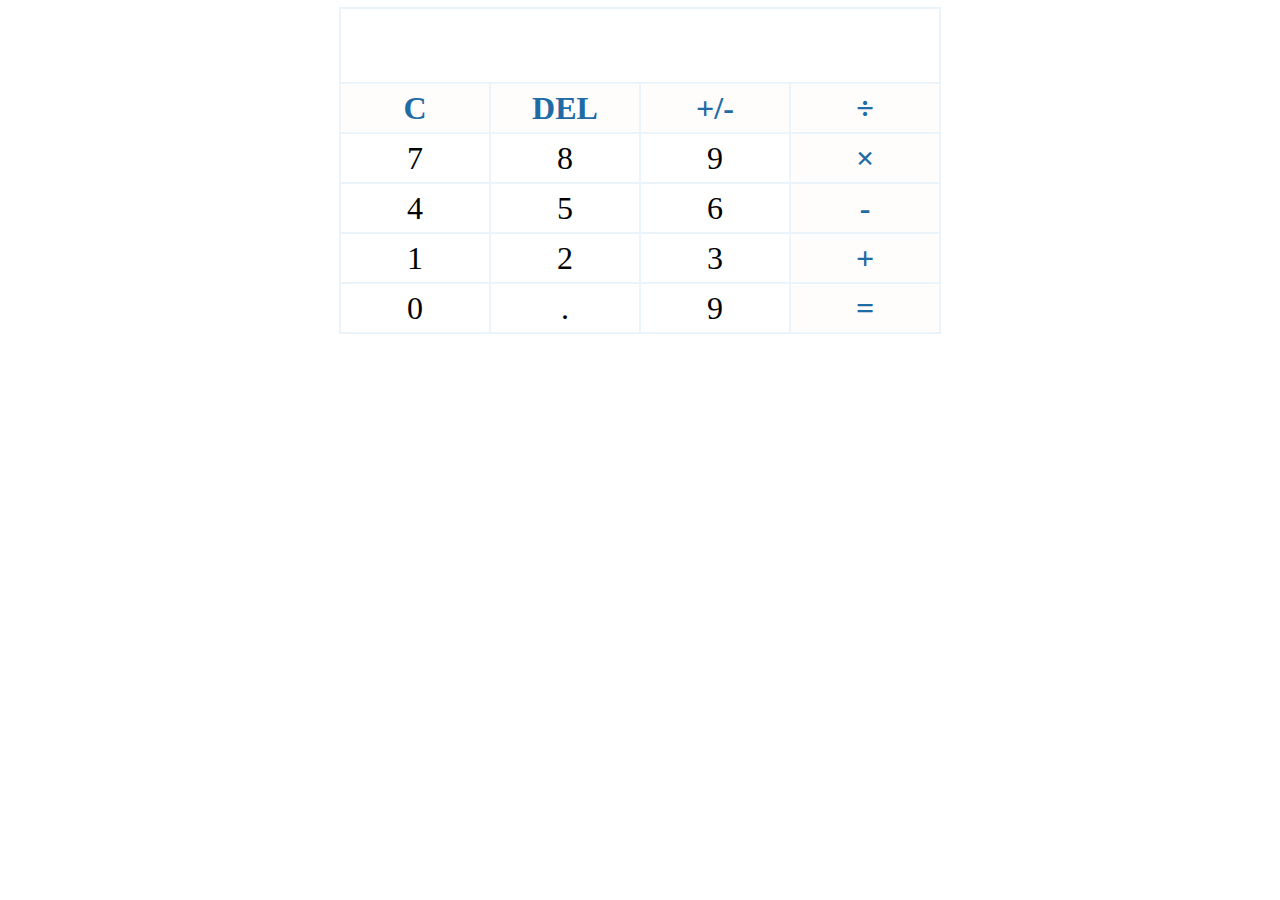
<file: bov-css-project-1-calculator/index.html>
<!DOCTYPE html>
<html lang="en">
<head>
    <meta charset="utf-8">
    <title>Assignment 1 - Calculator</title>
    <link rel="stylesheet" type="text/css" href="style.css"/>
</head>
<body>
    <!-- Begin calculator -->
    <div class="calculator-container">
        <div class="row hidden text-center">
            <div class="error-msg">Invalid input!</div>
        </div>
        <div class="row">
            <input type="text" disabled class="calculator-input calculator-border text-right"/>
        </div>
        <div class="row text-center ">
            <label class="calculator-column non-number-column calculator-border">
                C
                <input type="radio" name="calculator-input">
            </label>
            <label class="calculator-column non-number-column calculator-border">
                DEL
                <input type="radio" name="calculator-input">
            </label>
            <label class="calculator-column non-number-column calculator-border">
                +/-
                <input type="radio" name="calculator-input">
            </label>
            <label class="calculator-column non-number-column calculator-border">
                &divide;
                <input type="radio" name="calculator-input">
            </label>
        </div>
        <div class="row text-center">
            <label class="calculator-column calculator-border">
                7
                    <input type="radio" name="calculator-input">
            </label>
            <label class="calculator-column calculator-border">
                8
                <input type="radio" name="calculator-input">
            </label>
            <label class="calculator-column calculator-border">
                9
                <input type="radio" name="calculator-input">
            </label>
            <label class="calculator-column calculator-border non-number-column">
                ×
                <input type="radio" name="calculator-input">
            </label>
        </div>
        <div class="row text-center">
            <label class="calculator-column calculator-border">
                4
                <input type="radio" name="calculator-input">
            </label>
            <label class="calculator-column calculator-border">
                5
                <input type="radio" name="calculator-input">
            </label>
            <label class="calculator-column calculator-border">
                6
                <input type="radio" name="calculator-input">
            </label>
            <label class="calculator-column calculator-border non-number-column">
                -
                <input type="radio" name="calculator-input">
            </label>
        </div>
        <div class="row text-center">
            <label class="calculator-column calculator-border">
                1
                <input type="radio" name="calculator-input">
            </label>
            <label class="calculator-column calculator-border">
                2
                <input type="radio" name="calculator-input">
            </label>
            <label class="calculator-column calculator-border">
                3
                <input type="radio" name="calculator-input">
            </label>
            <label class="calculator-column calculator-border non-number-column">
                +
                <input type="radio" name="calculator-input">
            </label>
        </div>
        <div class="row text-center">
            <label class="calculator-column calculator-border">
                0
                <input type="radio" name="calculator-input">
            </label>
            <label class="calculator-column calculator-border">
                .
                <input type="radio" name="calculator-input">
            </label>
            <label class="calculator-column calculator-border">
                9
                <input type="radio" name="calculator-input">
            </label>
            <label class="calculator-column calculator-border non-number-column">
                =
                <input type="radio" name="calculator-input">
            </label>
        </div>
    </div>
</body>
<script src="main.js"></script>
</html>
</file>
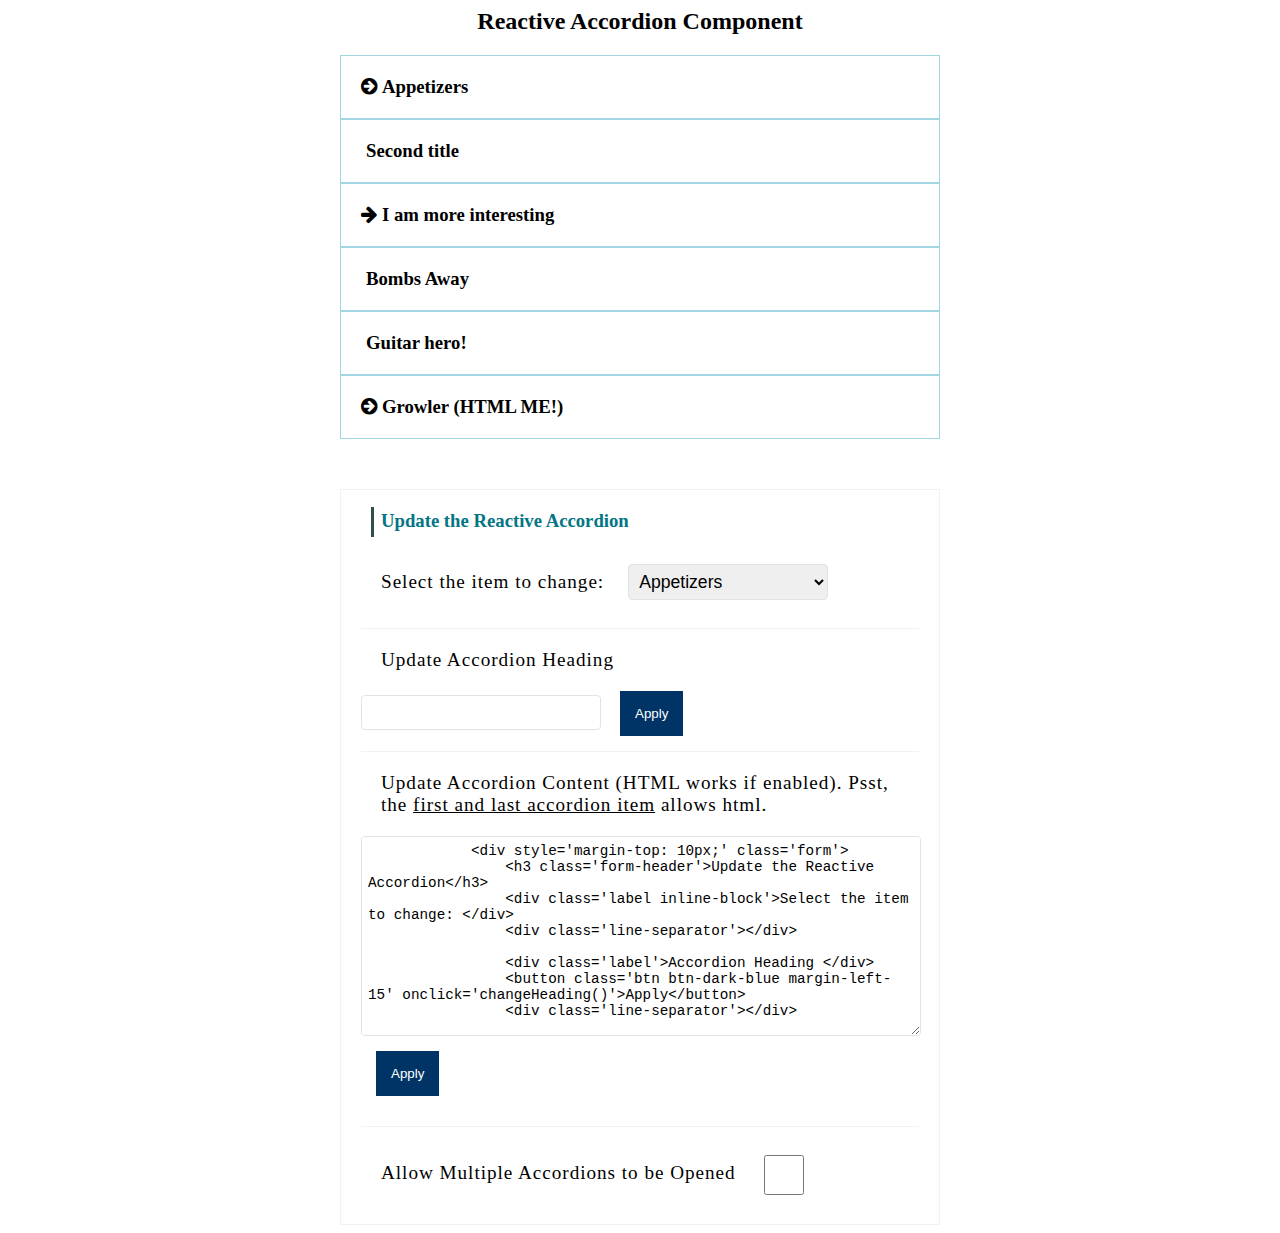
<file: bov-css-project-3-accordion/index.html>
<html>
<link rel="stylesheet" type="text/css" href="https://maxcdn.bootstrapcdn.com/font-awesome/4.7.0/css/font-awesome.min.css">
<link rel="stylesheet" type="text/css" href="accordion.css">
<body>
    <h2 class="header">Reactive Accordion Component</h2>
    <!-- Container for the accordion will be generated using JavaScript -->
    <div id="accordion"></div>

    <!-- Dummy form -->
    <div class="form">
        <h3 class="form-header">Update the Reactive Accordion</h3>
        <div class="label inline-block">Select the item to change: </div>
        <select class="input" id="accordionIndex"></select>
        <div class="line-separator"></div>

        <div class="label">Update Accordion Heading </div>
        <input class="input" type="text" id="firstAccordion">
        <button class="btn btn-dark-blue margin-left-15" onclick="changeHeading()">Apply</button>
        <div class="line-separator"></div>

        <div class="label">Update Accordion Content (HTML works if enabled). Psst, the <u>first and last accordion item</u> allows html.</div>
        <textarea class="input textarea" id="accordionContent">
            &lt;div style='margin-top: 10px;' class='form'&gt;
                &lt;h3 class='form-header'&gt;Update the Reactive Accordion&lt;/h3&gt;
                &lt;div class='label inline-block'&gt;Select the item to change: &lt;/div&gt;
                &lt;div class='line-separator'&gt;&lt;/div&gt;

                &lt;div class='label'&gt;Accordion Heading &lt;/div&gt;
                &lt;button class='btn btn-dark-blue margin-left-15' onclick='changeHeading()'&gt;Apply&lt;/button&gt;
                &lt;div class='line-separator'&gt;&lt;/div&gt;

                &lt;div class='label'&gt;Accordion Content (HTML works if enabled). Psst; the first accordion allows HTML inputs. &lt;/div&gt;
                &lt;textarea class='input textarea'&gt;test
                &lt;/textarea&gt;
                &lt;div class='line-separator'&gt;&lt;/div&gt;

                &lt;div class='label inline-block'&gt;Allow Multiple Accordions to be Opened &lt;/div&gt;
                &lt;div class='line-separator'&gt;&lt;/div&gt;
            &lt;/div&gt;
        </textarea>
        <button class="btn btn-dark-blue margin-15" onclick="changeContent()">Apply</button>
        <div class="line-separator"></div>

        <div class="label inline-block">Allow Multiple Accordions to be Opened </div>
        <input class="checkbox-square" type="checkbox" id="toggleMultiSelect">
    </div>
</body>
<script src="accordion.js"></script>
<script type="text/javascript">

    // Initialize accordion

    var accordion = new ReactiveAccordion([
        {
            title: "Appetizers",
            content: "<div style='color:red; font-weight: bold;'>Check out our tasty apps!</div></br><b>Happy hour menu - half off!!</b></br></br><ul><li>Chicken wings (6) - 5.99$</li></ul>",
            icon: [
                "<i class='fa fa-arrow-circle-down'></i>", // Open
                "<i class='fa fa-arrow-circle-right'></i>"   // Closed
            ],
            useHtml: true
        }, {
            title: "Second title",
            content: "<div style='color:red;'>I am not red</div>. I DON'T allow HTML"
        }, {
            title: "I am more interesting",
            icon: [
                "<i class='fa fa-arrow-down'></i>",      // Open
                "<i class='fa fa-arrow-right'></i>"      // Closed
            ],
            content: "Here is more text: Lorel ipsum doloads ohsadsad oasdo ahdoisah odsap jdpaosjd pojsa dposaj Lorel ipsum doloads ohsadsad oasdo ahdoisah odsap jdpaosjd pojsa dposaj. Lorel ipsum doloads ohsadsad oasdo ahdoisah odsap jdpaosjd pojsa dposaj. Lorel ipsum doloads ohsadsad oasdo ahdoisah odsap jdpaosjd pojsa dposaj. Lorel ipsum doloads ohsadsad oasdo ahdoisah odsap jdpaosjd pojsa dposaj.adhas doas odsadasd a."
        }
    ], {
        el: "#accordion",    // CSS selector
        debug: false,
        multiSelect: false   // Allow multiple accordions to be opened simultaneously.
    });

    // Changing data will also result in updating the DOM.
   // accordion.data[2].title = "teemo";
    console.log(accordion);

    // Can dynamically add items to the accordion like this
    accordion.add({ title: "Bombs Away", content: "Put me in the middle will you????"}, 3);
    accordion.add({ title: "Guitar hero!", content: "Playing the guitar can sometimes be fun right?"});
    accordion.add({ title: "Growler (HTML ME!)", content: "I am a grouchy animal",  icon: [
            "<i class='fa fa-arrow-down'></i>", // Open
            "<i class='fa fa-arrow-circle-right'></i>"   // Closed
        ], useHtml: true});

    // Checkbox event listener
    document.getElementById("toggleMultiSelect").addEventListener("change", toggleMultiSelect);
    // Select box
    var selectEl = document.getElementById("accordionIndex");

    function generateSelectBox() {
        var docFrag = document.createDocumentFragment();
        selectEl.innerHTML = "";
        for (var i = 0; i < accordion.data.length; i++) {
            var option = document.createElement("option");
            option.setAttribute("value", i);
            option.appendChild(document.createTextNode(accordion.data[i].title));
            docFrag.appendChild(option);
        }
        selectEl.appendChild(docFrag);
    }
    generateSelectBox();

    function toggleMultiSelect() {
        accordion.options.multiSelect = !!this.checked;
    }

    /**
    * Change only the data to see the DOM being updated.
    * */
    function changeHeading() {
        var newHeading = document.getElementById("firstAccordion").value;
        accordion.data[selectEl.value].title = newHeading;
        selectEl.querySelector("[value='"+selectEl.value+"']").innerHTML = newHeading;
    }

    /**
    * Change only the data to see the DOM being updated.
    * */
    function changeContent() {
        accordion.data[selectEl.value].content =
            document.getElementById("accordionContent").value;
    }

</script>
</html>
</file>
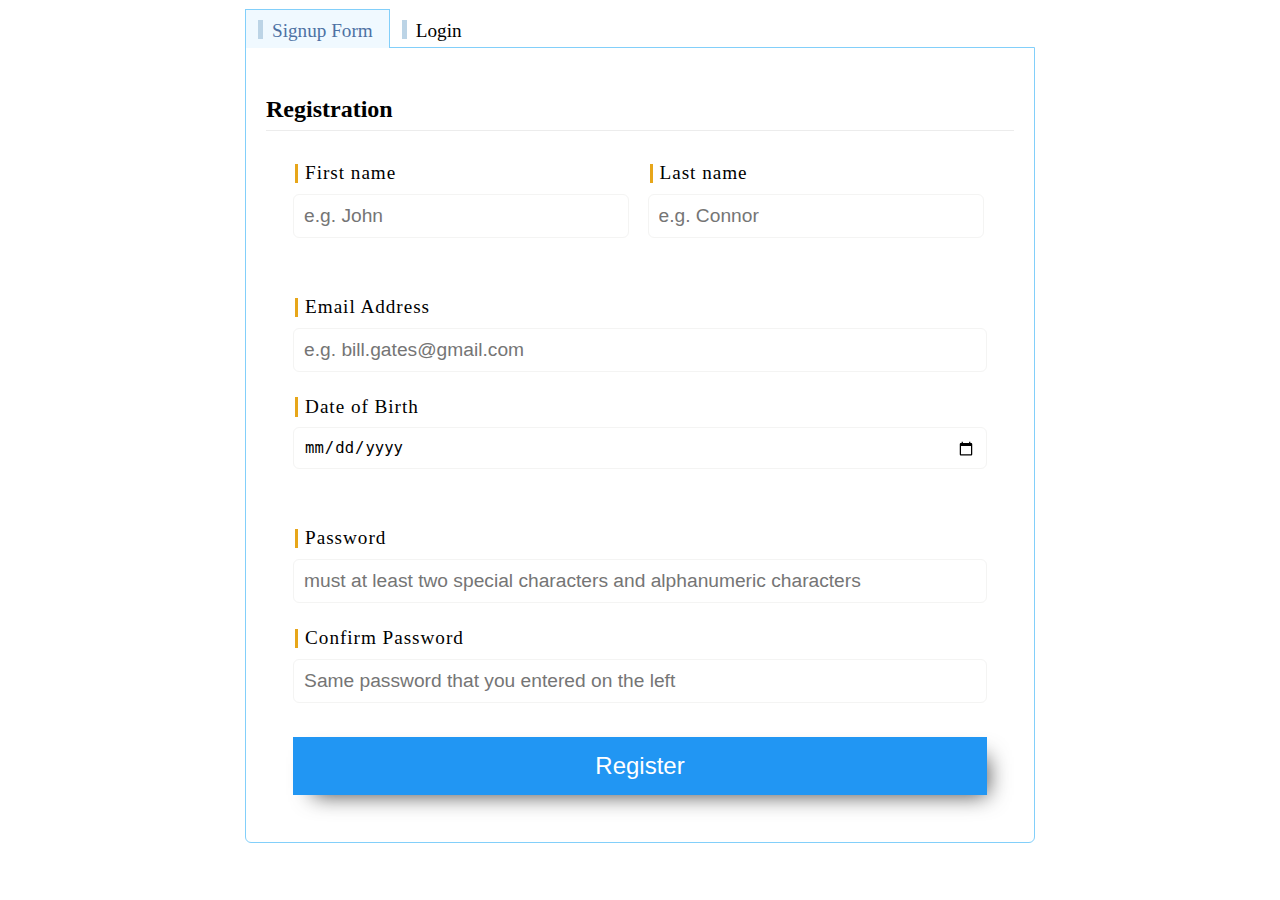
<file: bov-css-project-4-forms/1. sign-up-form/index.html>
<!DOCTYPE html>
<html lang="en">
<head>
    <meta charset="utf-8">
    <meta name="viewport" content="width=device-width, initial-scale=1.0">
    <title>Assignment 4 Part 1 - Sign Up Form</title>
    <link rel="stylesheet" type="text/css" href="style.css"/>
</head>
<body>
    <!-- Begin tabs -->
    <div class="tab-component">
        <!-- Tab 1- Signup Form -->
        <input type="radio" class="tab-component-tab hide-radio" name="tab-component" id="signup-form" checked>
        <label class="tab-component-label" for="signup-form">Signup Form</label>

        <!-- Tab 2 - login form-->
        <input type="radio" class="tab-component-tab hide-radio" name="tab-component" id="login-form">
        <label class="tab-component-label" for="login-form">Login</label>

        <!-- Contents -->
        <div class="tabs-content-container">
            <div class="tab-contents" data-target="signup-form">
                <section class="signup-form">
                    <h2 class="header">Registration</h2>
                    <div class="row">
                        <div class="col-6">
                            <div class="input-form-label header-form header-form-orange">First name</div>
                            <input type="text" class="input full-width" placeholder="e.g. John">
                        </div>
                        <div class="col-6">
                            <div class="input-form-label header-form header-form-orange">Last name</div>
                            <input type="text" class="input full-width" placeholder="e.g. Connor">
                        </div>
                    </div>
                    <div class="row">
                        <div class="col-12">
                            <div class="input-form-label header-form header-form-orange margin-top-20">Email Address</div>
                            <input type="email" class="input full-width" placeholder="e.g. bill.gates@gmail.com">

                            <div class="input-form-label header-form header-form-orange margin-top-20">Date of Birth</div>
                            <input type="date" class="input full-width">
                        </div>
                    </div>
                    <div class="row">
                        <div class="col-12">
                            <div class="input-form-label header-form header-form-orange margin-top-20">Password</div>
                            <input type="password" class="input full-width" placeholder="must at least two special characters and alphanumeric characters">

                            <div class="input-form-label header-form header-form-orange margin-top-20">Confirm Password</div>
                            <input type="password" class="input full-width" placeholder="Same password that you entered on the left">
                        </div>
                    </div>
                    <div class="row">
                        <div class="col-12">
                            <input type="submit" class="btn btn-submit" value="Register">
                        </div>
                    </div>
                </section>
            </div>
            <div class="tab-contents" data-target="login-form">
                <section class="login-form">
                    <h2 class="header header-form">Login</h2>
                    <div class="row">
                        <div class="col-12">
                            <div class="input-form-label header-form header-form-orange">Username or E-mail Address </div>
                            <input type="text" class="input full-width" placeholder="e.g. myusername or user@gmail.com">
                        </div>
                    </div>
                    <div class="row">
                        <div class="col-12">
                            <div class="input-form-label header-form header-form-orange">Password</div>
                            <input type="password" class="input full-width">
                            <br/>
                            <br/>
                            <a class="pill pill-light-blue" href="#reset">Reset Password</a>
                        </div>
                    </div>
                    <div class="row">
                        <div class="col-12">
                            <div class="input-form-label inline-block margin-right-20 no-margin-bot">Remember me</div>
                            <label class="toggle-slide align-bottom">
                                <input type="checkbox" class="hide">
                                <div class="toggle-slide-circle"></div>
                            </label>
                        </div>
                    </div>
                    <div class="row">
                        <div class="col-12">
                            <input type="submit" class="btn btn-submit btn-dark-blue" value="Login">
                        </div>
                    </div>
                </section>
            </div>
        </div>
    </div>
</body>
</html>
</file>
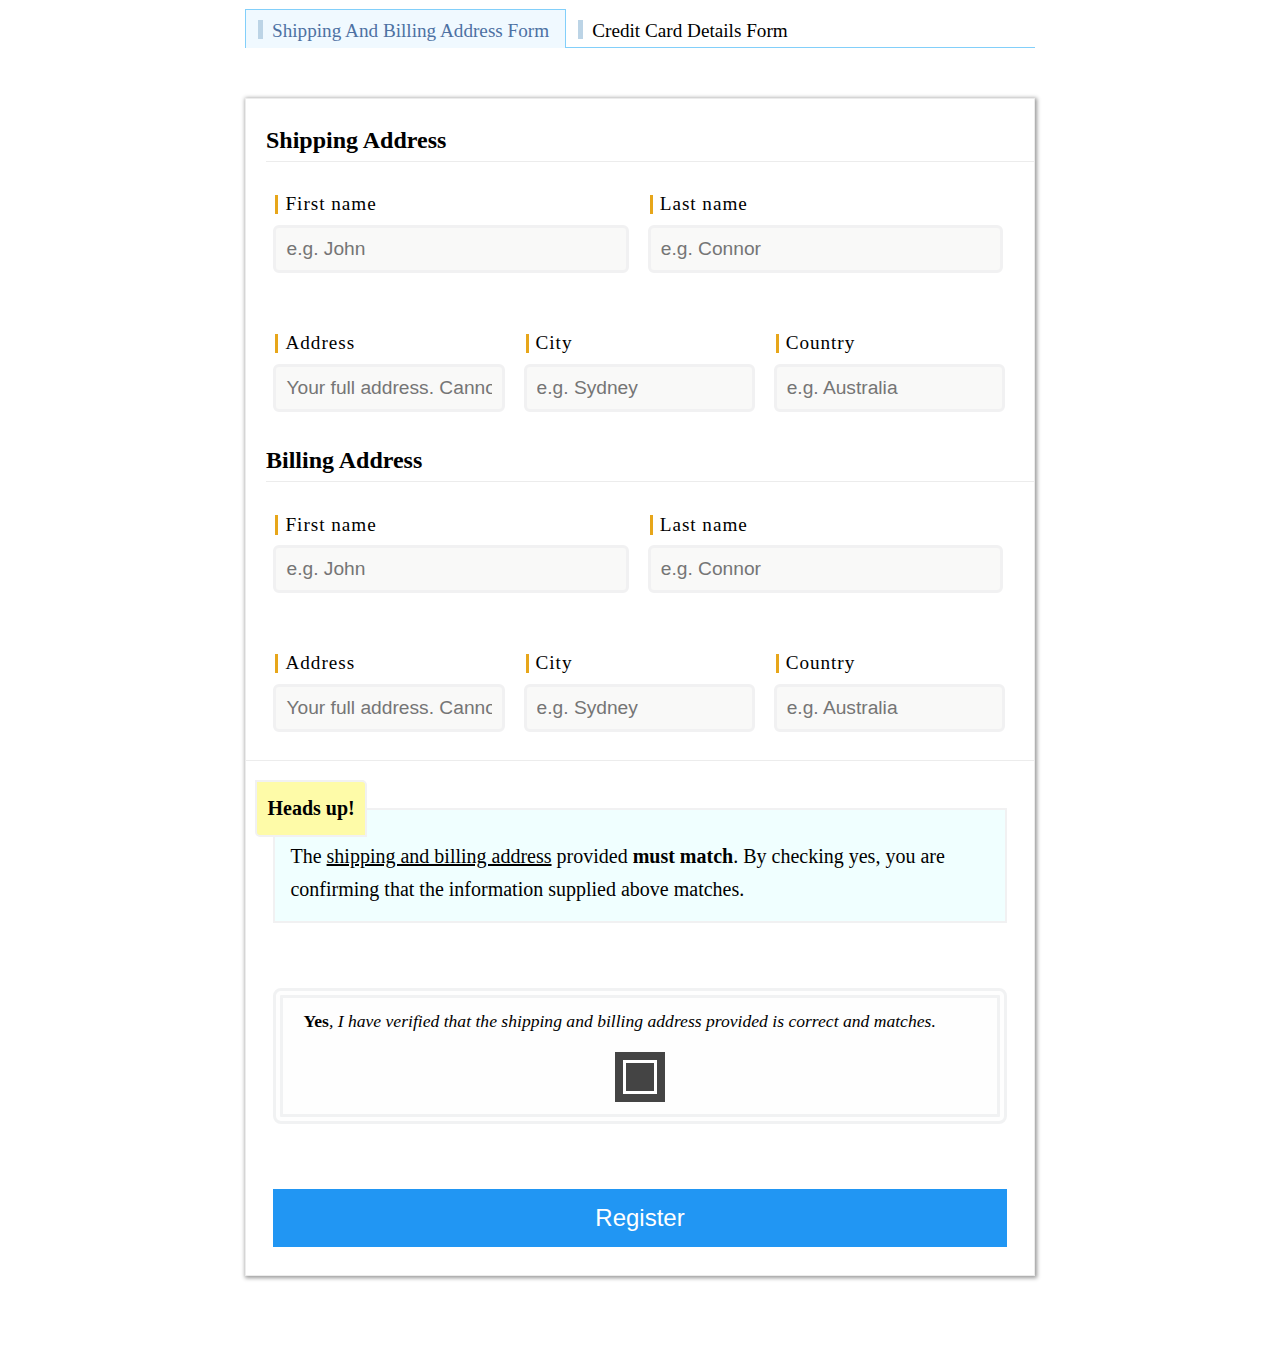
<file: bov-css-project-4-forms/2. shipping-billing-address-form/index.html>
<!DOCTYPE html>
<html lang="en">
<head>
    <meta charset="utf-8">
    <meta name="viewport" content="width=device-width, initial-scale=1.0">
    <title>Assignment 4 Part 2 (a) - Shipping and Billing Address Form</title>
    <link rel="stylesheet" type="text/css" href="style.css"/>
</head>
<body>
    <!-- Begin Tabs -->
    <div class="tab-component">
        <!-- Tab 1 - Shipping and billing form -->
        <input type="radio" class="tab-component-tab hide-radio" name="tab-component" id="shipping-billing-form" checked>
        <label class="tab-component-label" for="shipping-billing-form">Shipping and Billing Address Form</label>

        <!-- Tab 2 - Credit Card-->
        <input type="radio" class="tab-component-tab hide-radio" name="tab-component" id="credit-card-form">
        <label class="tab-component-label" for="credit-card-form">Credit Card Details Form</label>

        <!-- Contents - Added tabs instead of accordion so that two github pages are not created -->
        <div class="tabs-content-container">
            <div class="tab-contents" data-target="shipping-billing-form">
                <section class="form">
                    <!-- Shipping Address-->
                    <section class="shipping-section">
                        <h2 class="header">Shipping Address</h2>
                        <div class="row">
                            <div class="col-6">
                                <div class="input-form-label header-form header-form-orange">First name</div>
                                <input type="text" class="input full-width" placeholder="e.g. John">
                            </div>
                            <div class="col-6">
                                <div class="input-form-label header-form header-form-orange">Last name</div>
                                <input type="text" class="input full-width" placeholder="e.g. Connor">
                            </div>
                        </div>
                        <div class="row">
                            <div class="col-4">
                                <div class="input-form-label header-form header-form-orange margin-top-20">Address</div>
                                <!--
                                    Can use textarea, but for the sake of design and also validation in the future, I will use text input
                                     Breaking this down into multiple types of input might not be a bad idea
                                 -->
                                <input type="text" class="input full-width"
                                       placeholder="Your full address. Cannot exceed 250 characters" maxlength="250">
                            </div>
                            <div class="col-4">
                                <div class="input-form-label header-form header-form-orange margin-top-20">City</div>
                                <input type="text" class="input full-width" placeholder="e.g. Sydney">
                            </div>

                            <!--
                                 Another good idea is to have the country be selected as select box
                                 and dynamically populate city based on country selected
                                 However, in order to populate said inputs dynamically, we would require
                                 javascript.
                             -->
                            <div class="col-4">
                                <div class="input-form-label header-form header-form-orange margin-top-20">Country</div>
                                <input type="text" class="input full-width" placeholder="e.g. Australia">
                            </div>
                        </div>
                    </section>

                    <!-- Billing -->
                    <section class="billing-section">
                        <h2 class="header">Billing Address</h2>
                        <div class="row">
                            <div class="col-6">
                                <div class="input-form-label header-form header-form-orange">First name</div>
                                <input type="text" class="input full-width" placeholder="e.g. John">
                            </div>
                            <div class="col-6">
                                <div class="input-form-label header-form header-form-orange">Last name</div>
                                <input type="text" class="input full-width" placeholder="e.g. Connor">
                            </div>
                        </div>
                        <div class="row">
                            <div class="col-4">
                                <div class="input-form-label header-form header-form-orange margin-top-20">Address</div>
                                <!--
                                    Can use textarea, but for the sake of design and also validation in the future, I will use text input
                                     Breaking this down into multiple types of input might not be a bad idea
                                 -->
                                <input type="text" class="input full-width"
                                       placeholder="Your full address. Cannot exceed 250 characters" maxlength="250">
                            </div>
                            <div class="col-4">
                                <div class="input-form-label header-form header-form-orange margin-top-20">City</div>
                                <input type="text" class="input full-width" placeholder="e.g. Sydney">
                            </div>

                            <!--
                                 Another good idea is to have the country be selected as select box
                                 and dynamically populate city based on country selected
                                 However, in order to populate said inputs dynamically, we would require
                                 javascript.
                             -->
                            <div class="col-4">
                                <div class="input-form-label header-form header-form-orange margin-top-20">Country</div>
                                <input type="text" class="input full-width" placeholder="e.g. Australia">
                            </div>
                        </div>
                    </section>

                    <!-- Submit form -->
                    <section class="form-submit-section">
                        <div class="line-separator"></div>
                        <div class="row">
                            <div class="col-12">
                                <div class="alert">
                                    The <u>shipping and billing address</u> provided <b>must match</b>. By checking yes, you are
                                    confirming that the information supplied above matches.
                                </div>
                            </div>
                        </div>
                        <div class="row row-contract-confirmation">
                            <div class="col-12">
                                <div class="notification notification-light-silver">
                                    <div class="inline-block align-middle margin-right-20">
                                        <b>Yes</b><i>, I have verified that the shipping and billing address provided is correct and matches.</i>
                                    </div>
                                    <label class="checkbox-square align-middle block center-block margin-top-20" >
                                        <input type="checkbox" class="input hide">
                                        <div class="checkbox-square-container"></div>
                                    </label>
                                </div>
                            </div>
                        </div>
                        <div class="row">
                            <div class="col-12">
                                <input type="submit" class="btn btn-submit" value="Register">
                            </div>
                        </div>
                    </section>
                </section>
            </div>
            <!-- Credit Card Form -->
            <div class="tab-contents" data-target="credit-card-form">
                <section class="form">
                    <h2 class="header">Payment - Credit Card </h2>
                    <div class="row">
                        <div class="col-6">
                            <div class="input-form-label header-form header-form-orange">Cardholder's Full Name</div>
                            <input type="text" class="input full-width" placeholder="e.g. John Smith">
                        </div>
                        <div class="col-6">
                            <div class="input-form-label header-form header-form-orange">Credit Card No.</div>
                            <input type="text" class="input full-width" placeholder="XXXX-XXXX-XXXX-XXXX" maxlength="19">
                        </div>
                    </div>
                    <div class="row">
                        <div class="col-4">
                            <div class="input-form-label header-form header-form-orange margin-top-20">CSV code</div>
                            <!--
                                Because number inputs starting with zero are considered valid, we will
                                leave this as a text and try parsing int on the server and client
                                to see if it is a valid number. On the client, a simple isNumber check should do.
                             -->
                            <input type="text" class="input full-width" placeholder="e.g. 019" maxlength="3">
                        </div>
                        <div class="col-4">
                            <div class="input-form-label header-form header-form-orange margin-top-20">Expiration Month</div>
                            <!--
                               Months on the other hand, can be hard coded, since
                               number of months in a year will most likely not change
                               Unless you want to apply I18N
                            -->
                            <select class="input dropdown full-width" id="cc-expiration-month">
                                <option value="0">1</option>
                                <option value="1">2</option>
                                <option value="2">3</option>
                                <option value="3">4</option>
                                <option value="4">5</option>
                                <option value="5">6</option>
                                <option value="6">7</option>
                                <option value="7">8</option>
                                <option value="8">9</option>
                                <option value="9">10</option>
                                <option value="10">11</option>
                                <option value="11">12</option>
                            </select>
                        </div>
                        <div class="col-4">
                            <div class="input-form-label header-form header-form-orange margin-top-20">Expiration Year</div>
                            <!--
                               Not supposed to use JavaScript here, but instead of creating 15 options,
                               I just wrote some simple JavaScript code to generate the elements.

                               Note that the starting year should Ideally be provided from the server, because
                               the client's date might be set erroneously, possibly resulting in erroneous option values.
                            -->
                            <select class="input dropdown full-width" id="cc-expiration-year">
                                <!-- Generated Dynamically using JavaScript -->
                            </select>
                        </div>
                    </div>
                    <div class="row">
                        <div class="col-12">
                            <input type="submit" class="btn btn-submit btn-orange" value="Submit">
                        </div>
                    </div>
                </section>
            </div>
        </div>
    </div>
</body>
<script type="text/javascript">
    (function() {

        var CREDIT_CARD_SELECT_ITEM_COUNT = 15;

        function generateCreditCardExpirationMonths(selectItemCount) {

            var currentYear = new Date().getFullYear();
            var htmlString;
            // Will stop at 0 since javascript supports type coercion
            while (selectItemCount--) {
                // Append string right away
                htmlString += "<option value='"+currentYear+"'>"+currentYear+"</option>";
                currentYear++;
            }
            // DOM manipulation is costly. Therefore,
            // append in one go, since append inside of loop is costly
            document.getElementById("cc-expiration-year").insertAdjacentHTML("afterbegin", htmlString);
        }

        generateCreditCardExpirationMonths(CREDIT_CARD_SELECT_ITEM_COUNT);

    })();
</script>
</html>
</file>
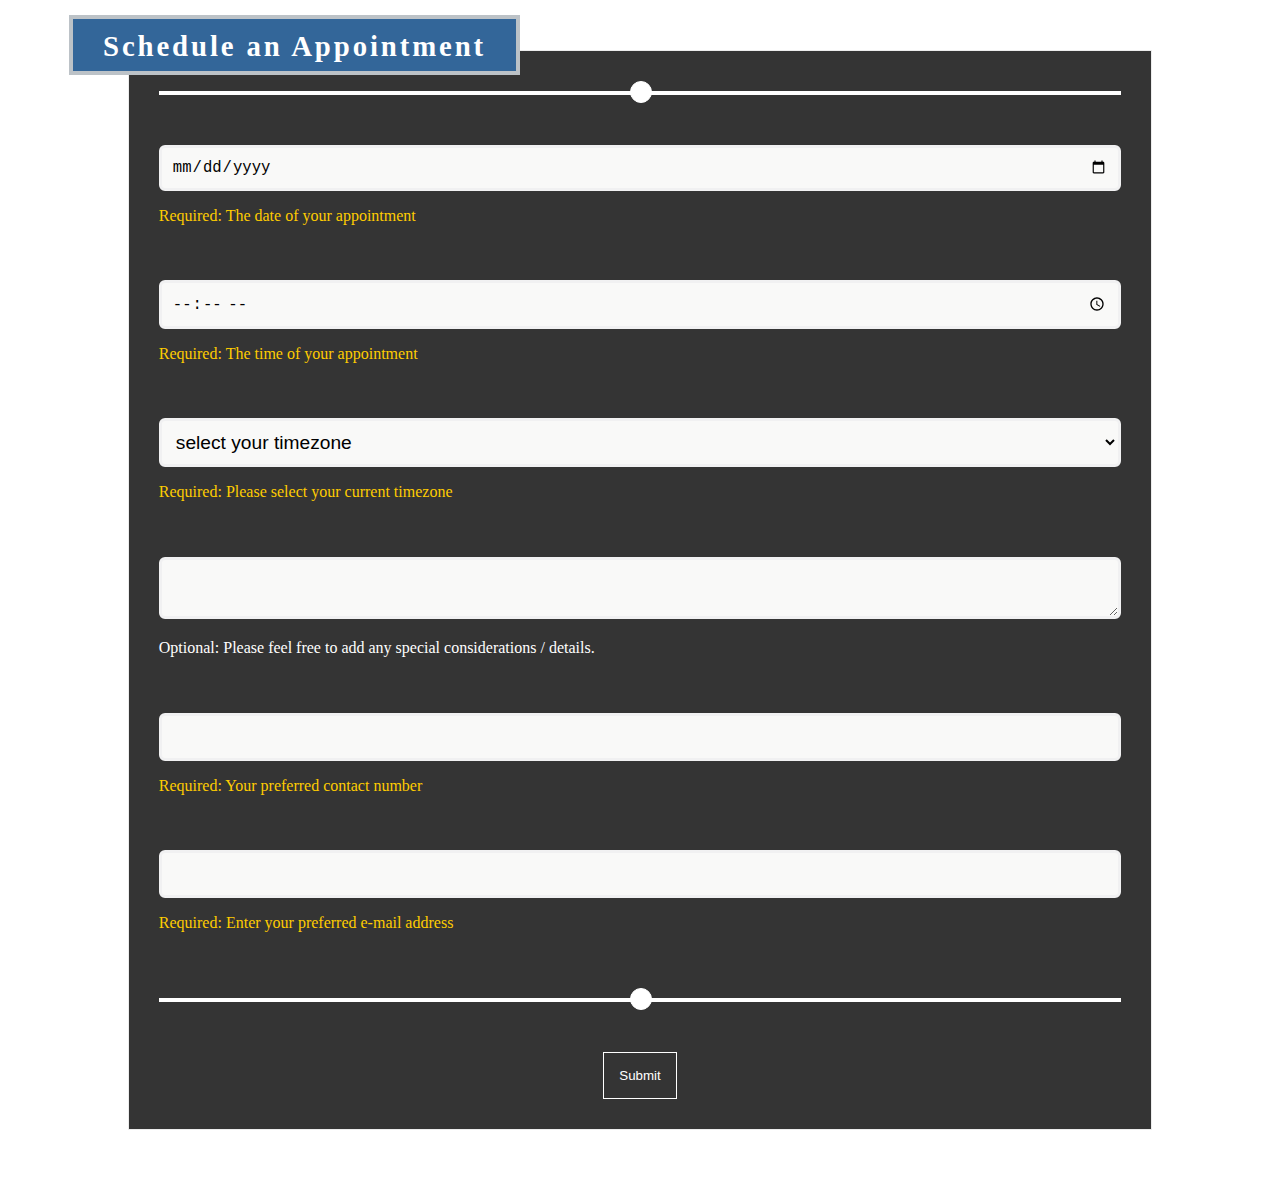
<file: bov-css-project-4-forms/3. scheduling-form/index.html>
<!DOCTYPE html>
<html lang="en">
<head>
    <meta charset="utf-8">
    <meta name="viewport" content="width=device-width, initial-scale=1.0">
    <title>Assignment 4 Part 3 - Shipping and Billing Address Form</title>
    <link rel="stylesheet" type="text/css" href="style.css"/>
</head>
<body>
    <!-- Begin Scheduling form -->
    <section class="form form-black relative-container">
        <div class="form-heading">
            <h2 class="header text-center">Schedule an Appointment</h2>
        </div>
        <div class="line-separator"></div>
        <div class="row">
            <div class="col-12">
                <input type="date" class="input full-width">
                <p class="contextual-help contextual-help-required">The date of your appointment</p>
            </div>
        </div>
        <div class="row">
            <div class="col-12">
                <input type="time" class="input full-width">
                <p class="contextual-help contextual-help-required">The time of your appointment</p>
            </div>
        </div>
        <div class="row">
            <div class="col-12">
                <select class="input full-width">
                    <option value="" selected="selected">select your timezone</option>
                    <option value="(GMT -5:00) Eastern Time (US & Canada), Bogota, Lima">(GMT -5:00) Eastern Time (US & Canada), Bogota, Lima</option>
                    <option value="(GMT -6:00) Central Time (US & Canada), Mexico City">(GMT -6:00) Central Time (US & Canada), Mexico City</option>
                    <option value="(GMT -7:00) Mountain Time (US & Canada)">(GMT -7:00) Mountain Time (US & Canada)</option>
                    <option value="(GMT -8:00) Pacific Time (US & Canada)">(GMT -8:00) Pacific Time (US & Canada)</option>
                    <option value="(GMT -9:00) Alaska">(GMT -9:00) Alaska</option>
                    <option value="">--------------</option>
                    <option value="(GMT -12:00) Eniwetok, Kwajalein">(GMT -12:00) Eniwetok, Kwajalein</option>
                    <option value="(GMT -11:00) Midway Island, Samoa">(GMT -11:00) Midway Island, Samoa</option>
                    <option value="(GMT -10:00) Hawaii">(GMT -10:00) Hawaii</option>
                    <option value="(GMT -9:30) Taiohae">(GMT -9:30) Taiohae</option>
                    <option value="(GMT -9:00) Alaska">(GMT -9:00) Alaska</option>
                    <option value="(GMT -8:00) Pacific Time (US & Canada)">(GMT -8:00) Pacific Time (US & Canada)</option>
                    <option value="(GMT -7:00) Mountain Time (US & Canada)">(GMT -7:00) Mountain Time (US & Canada)</option>
                    <option value="(GMT -6:00) Central Time (US & Canada), Mexico City">(GMT -6:00) Central Time (US & Canada), Mexico City</option>
                    <option value="(GMT -5:00) Eastern Time (US & Canada), Bogota, Lima">(GMT -5:00) Eastern Time (US & Canada), Bogota, Lima</option>
                    <option value="(GMT -4:30) Caracas">(GMT -4:30) Caracas</option>
                    <option value="(GMT -4:00) Atlantic Time (Canada), Caracas, La Paz">(GMT -4:00) Atlantic Time (Canada), Caracas, La Paz</option>
                    <option value="(GMT -3:30) Newfoundland">(GMT -3:30) Newfoundland</option>
                    <option value="(GMT -3:00) Brazil, Buenos Aires, Georgetown">(GMT -3:00) Brazil, Buenos Aires, Georgetown</option>
                    <option value="(GMT -2:00) Mid-Atlantic">(GMT -2:00) Mid-Atlantic</option>
                    <option value="(GMT -1:00) Azores, Cape Verde Islands">(GMT -1:00) Azores, Cape Verde Islands</option>
                    <option value="(GMT +0:00) Western Europe Time, London, Lisbon, Casablanca">(GMT +0:00) Western Europe Time, London, Lisbon, Casablanca</option>
                    <option value="(GMT +1:00) Brussels, Copenhagen, Madrid, Paris">(GMT +1:00) Brussels, Copenhagen, Madrid, Paris</option>
                    <option value="(GMT +2:00) Kaliningrad, South Africa">(GMT +2:00) Kaliningrad, South Africa</option>
                    <option value="(GMT +3:00) Baghdad, Riyadh, Moscow, St. Petersburg">(GMT +3:00) Baghdad, Riyadh, Moscow, St. Petersburg</option>
                    <option value="(GMT +3:30) Tehran">(GMT +3:30) Tehran</option>
                    <option value="(GMT +4:00) Abu Dhabi, Muscat, Baku, Tbilisi">(GMT +4:00) Abu Dhabi, Muscat, Baku, Tbilisi</option>
                    <option value="(GMT +4:30) Kabul">(GMT +4:30) Kabul</option>
                    <option value="(GMT +5:00) Ekaterinburg, Islamabad, Karachi, Tashkent">(GMT +5:00) Ekaterinburg, Islamabad, Karachi, Tashkent</option>
                    <option value="(GMT +5:30) Bombay, Calcutta, Madras, New Delhi">(GMT +5:30) Bombay, Calcutta, Madras, New Delhi</option>
                    <option value="(GMT +5:45) Kathmandu, Pokhara">(GMT +5:45) Kathmandu, Pokhara</option>
                    <option value="(GMT +6:00) Almaty, Dhaka, Colombo">(GMT +6:00) Almaty, Dhaka, Colombo</option>
                    <option value="(GMT +6:30) Yangon, Mandalay">(GMT +6:30) Yangon, Mandalay</option>
                    <option value="(GMT +7:00) Bangkok, Hanoi, Jakarta">(GMT +7:00) Bangkok, Hanoi, Jakarta</option>
                    <option value="(GMT +8:00) Beijing, Perth, Singapore, Hong Kong">(GMT +8:00) Beijing, Perth, Singapore, Hong Kong</option>
                    <option value="(GMT +8:45) Eucla">(GMT +8:45) Eucla</option>
                    <option value="(GMT +9:00) Tokyo, Seoul, Osaka, Sapporo, Yakutsk">(GMT +9:00) Tokyo, Seoul, Osaka, Sapporo, Yakutsk</option>
                    <option value="(GMT +9:30) Adelaide, Darwin">(GMT +9:30) Adelaide, Darwin</option>
                    <option value="(GMT +10:00) Eastern Australia, Guam, Vladivostok">(GMT +10:00) Eastern Australia, Guam, Vladivostok</option>
                    <option value="(GMT +10:30) Lord Howe Island">(GMT +10:30) Lord Howe Island</option>
                    <option value="(GMT +11:00) Magadan, Solomon Islands, New Caledonia">(GMT +11:00) Magadan, Solomon Islands, New Caledonia</option>
                    <option value="(GMT +11:30) Norfolk Island">(GMT +11:30) Norfolk Island</option>
                    <option value="(GMT +12:00) Auckland, Wellington, Fiji, Kamchatka">(GMT +12:00) Auckland, Wellington, Fiji, Kamchatka</option>
                    <option value="(GMT +12:45) Chatham Islands">(GMT +12:45) Chatham Islands</option>
                    <option value="(GMT +13:00) Apia, Nukualofa">(GMT +13:00) Apia, Nukualofa</option>
                    <option value="(GMT +14:00) Line Islands, Tokelau">(GMT +14:00) Line Islands, Tokelau</option>
                </select>
                <p class="contextual-help contextual-help-required">Please select your current timezone</p>
            </div>
        </div>
        <div class="row">
            <div class="col-12">
                <textarea class="input full-width"></textarea>
                <p class="contextual-help"> Please feel free to add any special considerations / details.</p>
            </div>
        </div>
        <div class="row">
            <div class="col-12">
                <input type="text" class="input full-width">
                <p class="contextual-help contextual-help-required">Your preferred contact number</p>
            </div>
        </div>
        <div class="row">
            <div class="col-12">
                <input type="email" class="input full-width">
                <p class="contextual-help contextual-help-required">Enter your preferred e-mail address</p>
            </div>
        </div>
        <div class="line-separator"></div>
        <div class="row">
            <div class="col-12 text-center">
                <input type="submit" class="btn btn-transparent" value="Submit">
            </div>
        </div>
    </section>
</body>
</html>
</file>
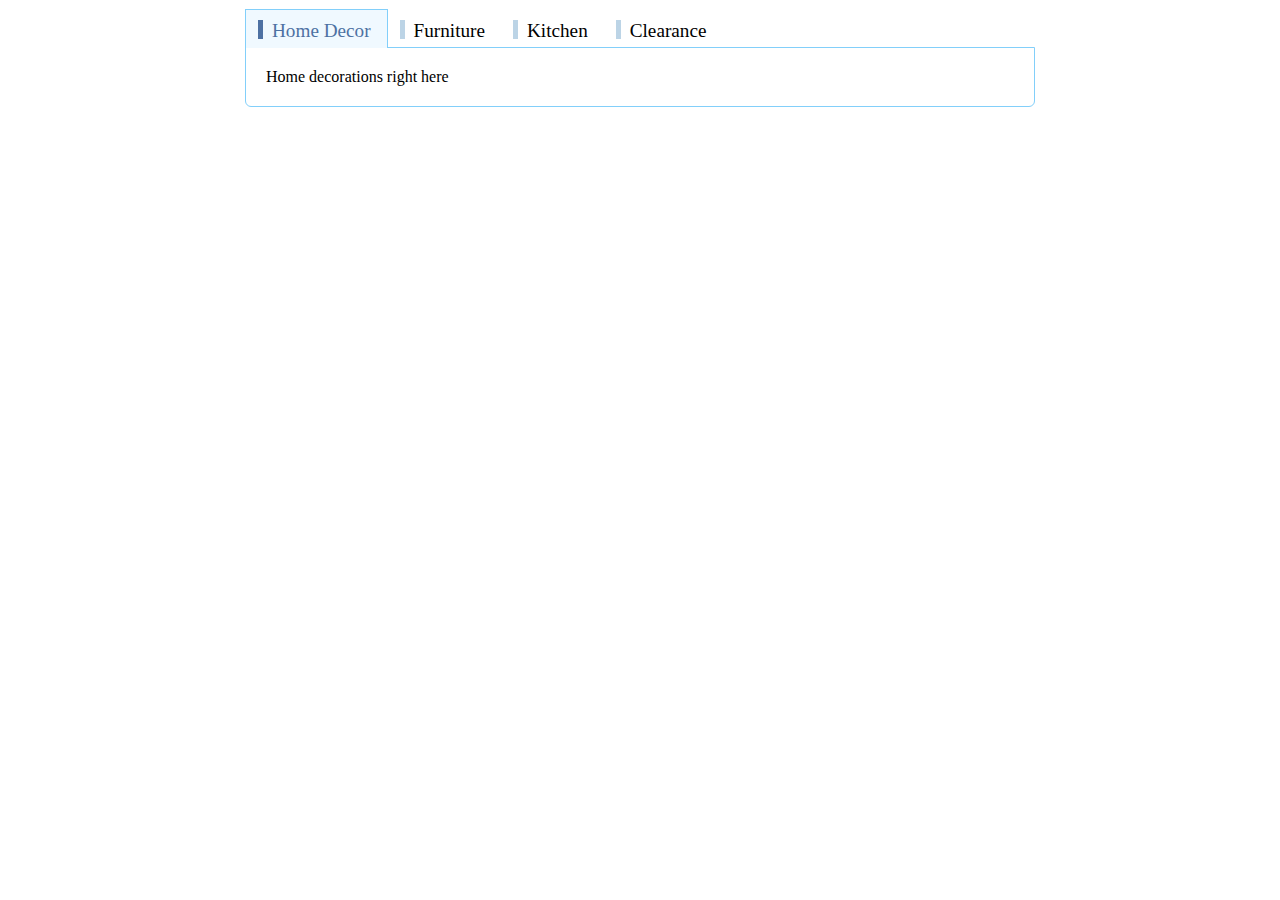
<file: bov-css-project-2-tabs/indexOld.html>
<!DOCTYPE html>
<html lang="en">
<head>
    <meta charset="utf-8">
    <title>Assignment 2 - Tabs</title>
    <link rel="stylesheet" type="text/css" href="styleOld.css"/>
</head>
<body>
    <!-- Begin tabs -->
    <div class="tabComponent">
        <!-- Tab 1 -->
        <input type="radio" name="tab-component" id="home-decor" checked>
        <label for="home-decor">Home Decor</label>

        <!-- Tab 2 -->
        <input type="radio" name="tab-component" id="furniture">
        <label for="furniture">Furniture</label>

        <!-- Tab 3 -->
        <input type="radio" name="tab-component" id="kitchen">
        <label for="kitchen">Kitchen</label>

        <!-- Tab 4 -->
        <input type="radio" name="tab-component" id="clearance">
        <label for="clearance">Clearance</label>

        <!-- Contents -->
        <div class="tabs-content-container">
            <div class="tab-contents" data-target="home-decor">
                Home decorations right here
            </div>
            <div class="tab-contents" data-target="furniture">
                Furniture stuff ...
            </div>
            <div class="tab-contents" data-target="kitchen">
                Kitchen stuff ...
            </div>
            <div class="tab-contents" data-target="clearance">
                Red hot deals at affordable prices. Check out our clearance section for more details.
            </div>
        </div>
    </div>
</body>
</html>
</file>
<file: bov-css-project-1-calculator/style.css>
.calculator-container {
    margin: 0 auto;
    width: 600px;
}

.btn {
    background-color: aliceblue;
    padding: 10px;
}

.row {
    display: table;
    width: 100%;
}

.text-center {
    text-align: center;
}

.text-right {
    text-align: right;
}

.calculator-border {
    border: 0.2px solid #EBF4FA;
    outline: 0.2px solid #EBF4FA;
}

.calculator-column {
    cursor: pointer;
    box-sizing: border-box;
    display: table-cell;
    font-size: 2em;
    font-weight: 300;
    height: 50px;
    position: relative;
    transition: background-color 0.4s ease-in-out;
    vertical-align: middle;
    width: 25%;
}

.calculator-column > input[type=radio] {
    -moz-appearance: none;
    -webkit-appearance: none;
    appearance: none;
    bottom: 0;
    position: absolute;
    height: 100%;
    left: 0;
    margin: 0;
    padding: 0;
    right: 0;
    top: 0;
    width: 100%;
    z-index: -1;
}

.non-number-column {
    background-color: #fffcfc;
    color: #206BA4;
    font-weight: bold;
}

.calculator-column:hover,
.calculator-column > input[type=radio]:checked {
    background-color: #EBF4FA;
}

.calculator-column:active {
    box-shadow: 0 0 10px rgba(0, 0, 0, 0.2) inset;
}

.calculator-input {
    -webkit-box-sizing: border-box;
    -moz-box-sizing: border-box;
    background-color: #FFF;
    box-sizing: border-box;
    height: 75px;
    font-size: 3em;
    /* Added to give padding so that text is not stuck to the edge*/
    padding: 20px;
    width: 100%;
}

/* Css blink to highlight error message */
.error-msg {
    animation: highlight-error linear 2s infinite;
    color: indianred;
    font-size: 1.5em;
    font-weight: bold;
}

.hidden {
    display: none;
}

@keyframes highlight-error {
    0%  { text-decoration: underline; }
    33% { text-decoration: none; }
    66% { text-decoration: underline;  }
    100% { text-decoration: none; }
}

/**
 * Responsive scripts
 * ========================
 */

/* Desktop */
@media screen and (max-width: 1024px) and (orientation: portrait) {

}

/* Tablet */
@media screen and (max-width: 600px) and (orientation: portrait) {
    .calculator-container {
        width: 100%;
    }
    .calculator-column {
        font-size: 1.5em;
    }
    .calculator-input {
        font-size: 2em;   
        height: 50px;
    }
}

/* Mobile */
@media screen and (max-width: 360px) and (orientation: portrait) {
    .calculator-column {
        font-size: 1.25em;
    }
    .calculator-input {
        font-size: 1.5em;
        height: 40px;
    }
}
</file>
<file: bov-css-project-3-accordion/accordion.css>
* {
  -webkit-box-sizing: border-box;
  -moz-box-sizing: border-box;
  box-sizing: border-box;
}

/**
  * Utility
  */
.inline-block {
    display: inline-block;
}

.margin-left-15 {
    margin-left: 15px;
}

.margin-15 {
    margin: 15px;
}

.line-separator {
    height: 0;
    border-top: 1px solid #f1f2f3;
    margin: 15px 0;
}

.btn-dark-blue {
    background-color: #003366;
    color: #fff;
}

.hide {
    display: none;
}

/**
  * Basic content CSS
  */

#accordion {
}

.header {
    text-align: center;
}

.form-header {
    position: relative;
    margin-top: 0;
    margin-left: 20px;
    color: #037584;
}

.form-header:before {
    content: "";
    height: 30px;
    left: -10px;
    position: absolute;
    top: -3px;
    width: 3px;
    background-color: darkslategray;
}

#accordion, .form {
    margin: 0 auto;
    max-width: 600px;
}

.checkbox-square {
    background-color: #444;
    cursor: pointer;
    height: 40px;
    position: relative;
    width: 40px;
    vertical-align: middle;
}

.checkbox {
    padding: 10px;
    background-color: beige;
}

.form {
    margin-top: 50px;
    padding: 20px;
    border: 1px solid #f1f2f3;
}

.btn {
    border: none;
    border-radius: 0;
    cursor: pointer;
    padding: 15px;
    transition: all 0.5s ease-in-out;
}

.btn:hover {
    opacity: 0.75;
}

.label {
    margin: 20px;
    font-size: 1.2em;
    letter-spacing: 0.05em;
}

.input {
    border: 1px solid #e3e3e3;
    border-radius: 4px;
    font-size: 1.1em;
    padding: 6px;
}

.textarea {
    width: 560px;
    height: 200px;
}

/**
 * Required CSS for accordion
 * =====================
 */
.ReactiveAccordion-title {
    cursor: pointer;
    padding: 20px;
    position: relative;
    transition: background-color, color 0.15s ease-in;
}

.ReactiveAccordion-title > h3 {
    display: inline-block;
    margin: 0;
}

.ReactiveAccordion-content {
    transition: all 0.35s ease-in-out;
}

/* Active content */
div.ReactiveAccordion-active {
    padding: 20px;
}

/**
 * Basic skin - Can be changed at runtime to update styling.
 * This can be updated / changed at any time.
 ========================================
 */
.ReactiveAccordion-toggle-icon {
    font-size: 1.2em;
    margin-right: 5px;
}

.ReactiveAccordion-container {
    border: 1px solid #a1d6e2;
    margin: 0;
}

/* Active title */
div.ReactiveAccordion-active-title, .ReactiveAccordion-title:hover {
    background-color: #1995ad;
    color: #fff;
}

.ReactiveAccordion-title:hover {
    opacity: 0.8;
}
</file>
<file: bov-css-project-4-forms/1. sign-up-form/style.css>
/**
 * Tab CSS
 * ==========================
 */
* {
    box-sizing: border-box;
}

/**
 * Tab CSS
 * ==========================
 */
.tab-component {
    margin: 20px auto;
    max-width: 800px;
    padding: 5px;
}

.tabs-container > .tab-contents, .hide {
    display: none;
}

.hide-radio {
    -moz-appearance: none;
    -ms-appearance: none;
    -o-appearance: none;
    -webkit-appearance: none;
    appearance: none;
}

.tab-component > input[type=radio].tab-component-tab {
    display: inline-block;
    margin: 0;
    padding: 0;
}

.tab-component label.tab-component-label {
    background-color: #fff;
    bottom: 5px;    /* To provide some space */
    cursor: pointer;
    font-size: 1.2em;
    margin-left: -4px;
    margin-right: -4px;
    padding: 10px 16px 5px 26px;
    position: relative;
    text-transform: capitalize;
    z-index: 1000;
}

.tab-component > .tab-component-label::after {
    background: #BCD4E6;
    content: "";
    height: 1em; /* Relative to the height of the text yaye :)*/
    left: 12px;
    position: absolute;
    top: 10px;
    width: 5px;
}

/* Hover Events */
.tab-component > .tab-component-label:hover {
    color: #2281CF;
}

.tab-component > .tab-component-label:hover::after,
.tab-component > .tab-component-label:checked + .tab-component-label::after {
    background: #4D71A3;
}

/* Where the magic happens */
input[type=radio]#signup-form:checked ~ .tabs-content-container > .tab-contents[data-target="signup-form"],
input[type=radio]#login-form:checked ~ .tabs-content-container > .tab-contents[data-target="login-form"] {
    display: block;
    opacity: 1;
}

.tab-component > input[type=radio]:checked + label{
    border: 1px solid #82cffa;
    border-bottom: 0;
    color: #4D71A3;
    padding-bottom: 7px;
    background-color: #f0f9ff;
}

/* Hide tabs by default */
.tabs-content-container > div.tab-contents {
    display: none;
    opacity: 0;
}

.tabs-content-container {
    border: 1px solid #82cffa;
    border-bottom-left-radius: 6px;
    border-bottom-right-radius: 6px;
    padding: 20px;
}

/**
 * Form classes
 * =============================
 */

.header {
    line-height: 1.75em;
    border-bottom: 1px solid #ececec;
}

.header-form {
    position: relative;
    padding-left: 12px;
}
.header-form::before {
    content: "";
    height: 1em;
    left: 2px;
    position: absolute;
    top: 0.3em;
    width: 3px;
}

.header-form-brown::before {
    background-color: brown;
}

.header-form-orange::before {
    background-color: #e7a61a;
}

.input, .input-form-label {
    font-size: 1.2em;
}

.input-form-label {
    font-weight: 500;
    letter-spacing: 0.05em;
    line-height: 1.6em;
    margin-bottom: 5px;
}

.signup-form .input, .login-form .input {
    padding: 10px;
    border: 1px solid #f4f4f3;
    border-radius: 6px;
}

.btn {
    border: none;
    border-radius: 0;
    cursor: pointer;
    padding: 15px;
    transition: all 0.5s ease-in-out;
}

.btn-dark-blue {
    background-color: #003366;
    color: #fff;
}

.btn:hover {
    opacity: 0.7;
}

.btn-submit {
    box-shadow: 10px 10px 22px -10px rgba(0,0,0,0.75);
    background-color: #2196F3;
    color: #FFF;
    font-size: 1.5em;
    font-weight: 500;
}

.pill {
    border-radius: 8px;
    padding: 8px 12px;
    text-decoration: none;
    transition: opacity 0.35s;
}

.pill-light-blue {
    background-color: #5bc0de;
    color: #fff;
}

.pill:hover {
    opacity: 0.75;
}

/**
 * Remember me slider Start
 * ===============================
 */

.toggle-slide {
    cursor: pointer;
    display: inline-block;
    height: 30px;
    position: relative;
    width: 60px;
}

.toggle-slide-circle, .toggle-slide-circle:before {
    border-radius: 12px;
}

.toggle-slide-circle {
    background-color: #ccc;
    bottom: 0;
    left: 0;
    position: absolute;
    right:0;
    top: 0;
}

.toggle-slide-circle:before {
    background-color: #fff;
    bottom: 2px;
    content: "N";
    font-weight: 600;
    height: 26px;
    left: 4px;
    line-height: 1.65em;
    position: absolute;
    text-align: center;
    transition: all 0.3s;
    width: 26px;
}

/*
    Switch between Y and N
*/
.toggle-slide > input[type=checkbox]:checked + .toggle-slide-circle:before {
    content: "Y";
    transform: translateX(24px);
}

.toggle-slide > input[type=checkbox]:checked + .toggle-slide-circle {
    background-color: #a1d6e2;
}

/*
 * Utility classes
 * =======================
 */

.col-12, .col-6 {
    display: inline-block;
    padding: 1%;
}

.col-12, .full-width, .btn-submit {
    width: 100%;
}

.col-6 {
    width: 49.5%;
}

.row {
    margin: 20px;
}

.margin-top-20 {
    margin-top: 20px;
}

.margin-right-20 {
    margin-right: 20px;
}

.no-margin-bot {
    margin-bottom: 0;
}

.inline-block {
    display: inline-block;
}

.align-bottom {
    vertical-align: bottom;
}

@media screen and (max-width: 768px) {
    .col-12, .col-6 {
        width: 100%;
        margin: 12px 0;
    }
    .tab-component label.tab-component-label {
        display: block;
    }
}
</file>
<file: bov-css-project-4-forms/2. shipping-billing-address-form/style.css>
/**
 * Tab CSS
 * ==========================
 */
.tab-component {
    margin: 20px auto;
    max-width: 800px;
    padding: 5px;
}

.tabs-container > .tab-contents, .hide {
    display: none;
}

.hide-radio {
    -moz-appearance: none;
    -ms-appearance: none;
    -o-appearance: none;
    -webkit-appearance: none;
    appearance: none;
}

.tab-component > input[type=radio].tab-component-tab {
    display: inline-block;
    margin: 0;
    padding: 0;
}

.tab-component label.tab-component-label {
    background-color: #fff;
    bottom: 5px;    /* To provide some space */
    cursor: pointer;
    font-size: 1.2em;
    margin-left: -4px;
    margin-right: -4px;
    padding: 10px 16px 5px 26px;
    position: relative;
    text-transform: capitalize;
    z-index: 1000;
}

.tab-component > .tab-component-label::after {
    background: #Bcd4e6;
    content: "";
    height: 1em; /* Relative to the height of the text yaye :)*/
    left: 12px;
    position: absolute;
    top: 10px;
    width: 5px;
}

/* Hover Events */
.tab-component > .tab-component-label:hover {
    color: #2281CF;
}

.tab-component > .tab-component-label:hover::after,
.tab-component > .tab-component-label:checked + .tab-component-label::after {
    background: #4D71A3;
}

/* Where the magic happens */
input[type=radio]#shipping-billing-form:checked ~ .tabs-content-container > .tab-contents[data-target="shipping-billing-form"],
input[type=radio]#credit-card-form:checked ~ .tabs-content-container > .tab-contents[data-target="credit-card-form"] {
    display: block;
    opacity: 1;
}

.tab-component > input[type=radio]:checked + label{
    background-color: #f0f9ff;
    border: 1px solid #82cffa;
    border-bottom: 0;
    color: #4D71A3;
    padding-bottom: 7px;
}

/* Hide tabs by default */
.tabs-content-container > div.tab-contents {
    display: none;
    opacity: 0;
}

.tabs-content-container {
    border-top: 1px solid #82cffa;
}

/*
 * Utility classes
 * =======================
 */

.col-12, .col-8, .col-6, .col-4 {
    display: inline-block;
    padding: 1%;
    vertical-align: top;
}

.col-12, .full-width, .btn-submit {
    width: 100%;
}

.col-8 {
    width: 66%;
}

.col-6 {
    width: 49.5%;
}

.col-4 {
    width: 32.9%;
}

.row {
    margin: 20px;
}

.margin-top-20 {
    margin-top: 20px !important;
}

.margin-right-20 {
    margin-right: 20px;
}

.inline-block {
    display: inline-block;
}

.block {
    display: block;
}

.hide {
    display: none;
}

.align-middle {
    vertical-align: middle;
}

.align-bottom {
    vertical-align: bottom;
}

.text-center {
    text-align: center;
}

.center-block {
    margin: 0 auto;
}

/**
 * Form classes
 * =============================
 */

* {
    box-sizing: border-box;
}

.form {
    border: 1px solid #ececec;
    box-shadow: 1px 1px 4px 1px #999;
    margin: 50px auto;
    max-width: 1024px;
}

.header {
    line-height: 1.75em;
    margin-left: 20px;
}

.header, .line-separator {
    border-bottom: 1px solid #ececec;
}

.header-form {
    position: relative;
    padding-left: 12px;
}
.header-form::before {
    content: "";
    height: 1em;
    left: 2px;
    top: 0.3em;
    position: absolute;
    width: 3px;
}

.header-form-brown::before {
    background-color: brown;
}

.header-form-orange::before {
    background-color: #e7a61a;
}


.input, .input-form-label {
    font-size: 1.2em;
}

.input-form-label {
    font-weight: 500;
    line-height: 1.6em;
    letter-spacing: 0.05em;
    margin-bottom: 5px;
}

.form .input {
    background-color: #f9f9f8;
    border: 3px solid #f1f1f2;
    border-radius: 6px;
    padding: 10px;
}

.btn {
    border: none;
    border-radius: 0;
    cursor: pointer;
    padding: 15px;
    transition: all 0.5s ease-in-out;
}

.btn-dark-blue {
    background-color: #003366;
    color: #fff;
}

.btn:hover {
    opacity: 0.7;
}

.btn-submit {
    background-color: #2196F3;
    color: #FFF;
    font-size: 1.5em;
    font-weight: 500;
}

.btn-orange {
    background-color: orange;
}

.notification {
    border: 10px double #f1f2f3;
    border-radius: 8px;
    font-size: 1.1em;
    padding: 12px 20px;
    text-decoration: none;
}

.notification-light-silver {
    background-color: #fefefe;
}

/**
 * Circle checkbox
 * ==============================
 */
.checkbox-square {
    background-color: #444;
    cursor: pointer;
    position: relative;
    width: 50px;
    height: 50px;
}

.checkbox-square > div.checkbox-square-container {
    border: 3px solid #fff;
    bottom: 0;
    left: 0;
    margin: 8px;   /* Offset to draw box */
    position: absolute;
    right: 0;
    top: 0;
}

.checkbox-square > input[type=checkbox]:checked + div.checkbox-square-container:after {
    bottom: 0;
    left: 5px;
    color: #fff;
    content: "\2713";
    font-size: 24px;
    position: absolute;
}

.row-contract-confirmation {
    margin: 50px 20px;
}

/*
 * Heads up section
 * ==============================
 */
.alert {
    background-color: azure;
    font-size: 1.25em;
    line-height: 1.65em;
    margin-top: 20px;
    padding: 30px 15px 15px 15px;
    position: relative;
}

.alert, .alert:before {
    border: 2px solid #f1f1f2;
}

.alert:before {
    background-color: #fefba8;
    border-bottom-left-radius: 5px;
    border-top-right-radius: 5px;
    content: 'Heads up!';
    font-weight: 700;
    left: -20px;
    padding: 10px;
    position: absolute;
    top: -30px;
}

@media screen and (max-width: 768px) {
    .col-12, .col-8, .col-6, .col-4 {
        width: 100%;
        margin: 12px 0;
    }
    .tab-component label.tab-component-label {
        display: block;
    }
}
</file>
<file: bov-css-project-4-forms/3. scheduling-form/style.css>
/*
 * Utility classes
 * =======================
 */
.col-12, .col-8, .col-6, .col-4 {
    display: inline-block;
    padding: 1%;
    vertical-align: top;
}

.col-12, .full-width, .btn-submit {
    width: 100%;
}

.col-8 {
    width: 66%;
}

.col-6 {
    width: 49.5%;
}

.col-4 {
    width: 32.9%;
}

.row {
    margin: 20px;
}

.margin-top-20 {
    margin-top: 20px !important;
}

.margin-right-20 {
    margin-right: 20px;
}

.inline-block {
    display: inline-block;
}

.block {
    display: block;
}

.hide {
    display: none;
}

.align-middle {
    vertical-align: middle;
}

.align-bottom {
    vertical-align: bottom;
}

.text-center {
    text-align: center;
}

.center-block {
    margin: 0 auto;
}

.relative-container {
    position: relative;
}

/**
 * Form classes
 * =============================
 */

* {
    box-sizing: border-box;
}

.form {
    border: 1px solid #ececec;
    margin: 50px auto;
    max-width: 1024px;
}

.form-black {
    background-color: #343434;
}

.contextual-help {
    color: #fff;
}

.contextual-help-required {
    color: #ffcc00;
}

.contextual-help:not(.contextual-help-required):before {
    content: "Optional: "
}

.contextual-help-required:before {
    content: "Required: "
}

/* Css blink to highlight help message */
.form-black .input:focus + p,contextual-help {
    animation: highlight-help linear 2s;
}
/*
    To highlight what an input is for
    Tried many different effects but
    finally settled with this
*/
@keyframes highlight-help {
    0%  { text-decoration: underline; }
    33% { text-decoration: none; }
    66% { text-decoration: underline;  }
    100% { text-decoration: none; }
}

.form-heading > .header {
    background-color: #336699;
    border: 4px solid #bcc2c7;
    color: #fff;
    font-size: 1.8em;
    height: 60px;
    left: -60px;
    letter-spacing: 0.1em;
    padding: 20px 30px;
    position: absolute;
    top: -60px;
    min-width: 400px;
}

.header {
    line-height: 0.5em;
}


.input, .input-form-label {
    font-size: 1.2em;
}

.input-form-label {
    font-weight: 500;
    letter-spacing: 0.05em;
    line-height: 1.6em;
    margin-bottom: 5px;
}

.form .input {
    background-color: #f9f9f8;
    border: 3px solid #f1f1f2;
    border-radius: 6px;
    padding: 10px;
}

.btn {
    border: none;
    border-radius: 0;
    cursor: pointer;
    padding: 15px;
    transition: all 0.5s ease-in-out;
}

.btn-transparent {
    background-color: transparent;
    position: relative;
    border: 1px solid #fff;
    color: #fff;
}

.btn-dark-blue {
    background-color: #003366;
    border: 1px solid #336699;
    color: #fff;
}

.btn:hover {
    opacity: 0.7;
    border: 1px solid #Bcd4e6;
}

.line-separator {
    border-bottom: 4px solid #fff;
    margin: 40px 30px;
    position: relative;
}

.line-separator:after {
    background-color: #fff;
    border-radius: 50%;
    border: 1px solid #fff;
    content: "";
    height: 20px;
    left: 49%;
    top : -10px;
    position: absolute;
    width: 20px;
}

@media screen and (max-width: 1200px) {
    .form-heading > .header {
        left: 0;
    }
}

@media screen and (max-width: 768px) {
    .col-12, .col-8, .col-6, .col-4 {
        width: 100%;
        margin: 12px 0;
    }
    .tab-component label.tab-component-label {
        display: block;
    }
    .form-heading > .header {
        font-size: 1.6em;
        line-height: 1.4em;
        min-width: 0;
        padding: 10px;
    }
}

@media screen and (max-width: 421px) {
    .form-heading > .header {
        height: 120px;
        top: -80px;
    }
}
</file>
<file: bov-css-project-2-tabs/styleOld.css>
* {
    box-sizing: border-box;
}

.tabComponent {
    margin: 20px auto;
    max-width: 800px;
    padding: 5px;
}

.tabs-container > div {
    display: none;
}

.tabComponent > input[type=radio] {
    -webkit-appearance: none;
    -moz-appearance: none;
    -ms-appearance: none;
    -o-appearance: none;
    appearance: none;
    display: inline-block;
    margin: 0;
    padding: 0;
}

.tabComponent label {
    background-color: #fff;
    bottom: 5px;    /* To provide some space */
    cursor: pointer;
    font-size: 1.2em;
    margin-left: -4px;
    margin-right: -4px;
    padding: 10px 16px 5px 26px;
    position: relative;
    text-transform: capitalize;
    transition: background-color 0.3s ease-in;
    z-index: 1000;
}

.tabComponent > label::after {
    background: #BCD4E6;
    content: "";
    height: 1em; /* Relative to the height of the text yaye :)*/
    left: 12px;
    position: absolute;
    top: 10px;
    width: 5px;
}

/* Hover Events */
.tabComponent > label:hover {
    color: #2281CF;
}

.tabComponent > label:hover::after,
.tabComponent > input:checked + label::after {
    background: #4D71A3;
}

/* Where the magic happens */
input[type=radio]#home-decor:checked ~ .tabs-content-container > div[data-target="home-decor"],
input[type=radio]#furniture:checked ~ .tabs-content-container > div[data-target="furniture"],
input[type=radio]#kitchen:checked ~ .tabs-content-container > div[data-target="kitchen"],
input[type=radio]#clearance:checked ~ .tabs-content-container > div[data-target="clearance"] {
    display: block;
}

.tabComponent > input[type=radio]:checked + label{
    border: 1px solid #82cffa;
    border-bottom: 0;
    padding-bottom: 7px;
    color: #4D71A3;
    background-color: #f0f9ff;
}

/* Hide tabs by default */
.tabs-content-container > div.tab-contents {
    display: none;
}

.tabs-content-container {
    border: 1px solid #82cffa;
    border-bottom-left-radius: 6px;
    border-bottom-right-radius: 6px;
    padding: 20px;
}
</file>
